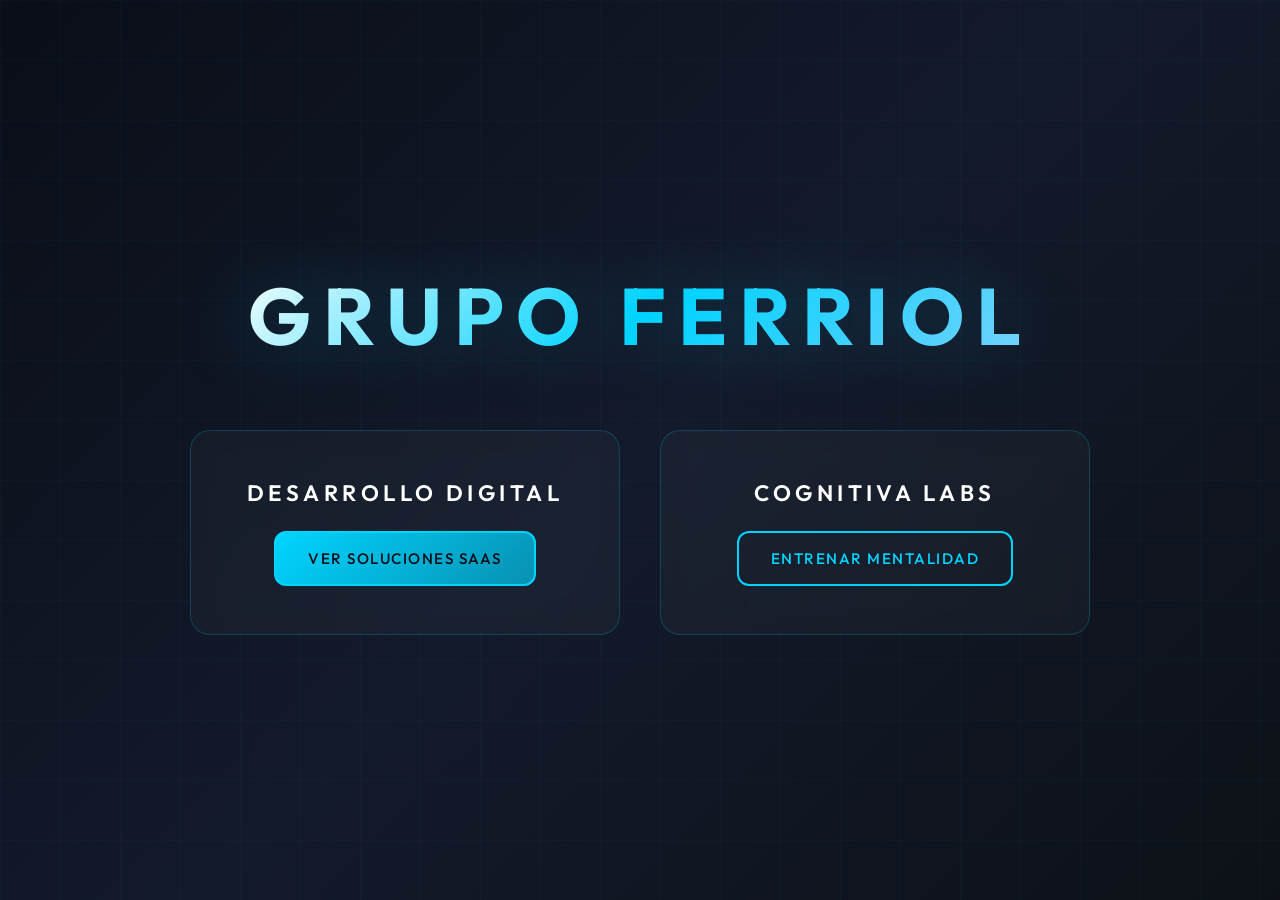
<file: index.html>
<!DOCTYPE html>
<html lang="es"
<head>
    <meta charset="UTF-8">
    <meta name="viewport" content="width=device-width, initial-scale=1.0">
    <title>GRUPO FERRIOL</title>
    <link href="https://fonts.googleapis.com/css2?family=Outfit:wght@300;500;700&display=swap" rel="stylesheet">
    <style>
        * {
            margin: 0;
            padding: 0;
            box-sizing: border-box;
        }

        body {
            font-family: 'Outfit', sans-serif;
            background: linear-gradient(135deg, #0a0e17 0%, #131a2b 50%, #0d1117 100%);
            min-height: 100vh;
            color: #ffffff;
            overflow-x: hidden;
        }

        /* Efecto sutil de grid en el fondo */
        body::before {
            content: '';
            position: fixed;
            top: 0;
            left: 0;
            width: 100%;
            height: 100%;
            background-image: 
                linear-gradient(rgba(0, 212, 255, 0.03) 1px, transparent 1px),
                linear-gradient(90deg, rgba(0, 212, 255, 0.03) 1px, transparent 1px);
            background-size: 60px 60px;
            pointer-events: none;
            z-index: 0;
        }

        .container {
            position: relative;
            z-index: 1;
            max-width: 1200px;
            margin: 0 auto;
            padding: 4rem 2rem;
            min-height: 100vh;
            display: flex;
            flex-direction: column;
            align-items: center;
            justify-content: center;
        }

        .main-title {
            font-size: clamp(2.5rem, 8vw, 5rem);
            font-weight: 700;
            letter-spacing: 0.15em;
            text-align: center;
            margin-bottom: 4rem;
            background: linear-gradient(135deg, #ffffff 0%, #00d4ff 50%, #7dd3fc 100%);
            -webkit-background-clip: text;
            -webkit-text-fill-color: transparent;
            background-clip: text;
            text-shadow: 0 0 80px rgba(0, 212, 255, 0.3);
        }

        .columns {
            display: grid;
            grid-template-columns: repeat(auto-fit, minmax(320px, 1fr));
            gap: 2.5rem;
            width: 100%;
            max-width: 900px;
        }

        .column {
            background: rgba(255, 255, 255, 0.03);
            border: 1px solid rgba(0, 212, 255, 0.2);
            border-radius: 20px;
            padding: 3rem;
            text-align: center;
            transition: all 0.4s cubic-bezier(0.4, 0, 0.2, 1);
            backdrop-filter: blur(10px);
            position: relative;
            overflow: hidden;
        }

        .column::before {
            content: '';
            position: absolute;
            top: 0;
            left: 0;
            right: 0;
            height: 3px;
            background: linear-gradient(90deg, #00d4ff, #38bdf8);
            opacity: 0;
            transition: opacity 0.4s ease;
        }

        .column:hover {
            transform: translateY(-8px);
            border-color: rgba(0, 212, 255, 0.5);
            box-shadow: 0 20px 60px rgba(0, 212, 255, 0.15);
        }

        .column:hover::before {
            opacity: 1;
        }

        .column-title {
            font-size: 1.4rem;
            font-weight: 600;
            letter-spacing: 0.2em;
            color: #ffffff;
            margin-bottom: 1.5rem;
            text-transform: uppercase;
        }

        .btn {
            display: inline-block;
            padding: 1rem 2rem;
            font-family: 'Outfit', sans-serif;
            font-size: 0.95rem;
            font-weight: 500;
            letter-spacing: 0.1em;
            text-transform: uppercase;
            text-decoration: none;
            border-radius: 12px;
            transition: all 0.3s ease;
            cursor: pointer;
            border: 2px solid transparent;
        }

        .btn-saas {
            background: linear-gradient(135deg, #00d4ff, #0891b2);
            color: #0a0e17;
            border-color: #00d4ff;
        }

        .btn-saas:hover {
            background: #00d4ff;
            color: #0a0e17;
            box-shadow: 0 0 30px rgba(0, 212, 255, 0.5);
            transform: scale(1.05);
        }

        .btn-mentalidad {
            background: transparent;
            color: #00d4ff;
            border-color: #00d4ff;
        }

        .btn-mentalidad:hover {
            background: rgba(0, 212, 255, 0.15);
            box-shadow: 0 0 30px rgba(0, 212, 255, 0.3);
            transform: scale(1.05);
        }

        @media (max-width: 768px) {
            .columns {
                grid-template-columns: 1fr;
            }
            
            .main-title {
                letter-spacing: 0.1em;
            }
        }
    </style>
</head>
<body>
    <div class="container">
        <h1 class="main-title">GRUPO FERRIOL</h1>
        
        <div class="columns">
            <div class="column">
                <h2 class="column-title">Desarrollo Digital</h2>
                <a href="https://wa.me/5493513703186?text=Hola%20Desarrollo%20Digital%2C%20vengo%20desde%20la%20web%20y%20quiero%20digitalizar%20mi%20negocio" target="_blank" rel="noopener noreferrer" class="btn btn-saas">Ver soluciones SaaS</a>
            </div>
            
            <div class="column">
                <h2 class="column-title">Cognitiva Labs</h2>
                <a href="https://wa.me/5493513703186?text=Hola%20Cognitiva%20Labs%2C%20quiero%20informaci%C3%B3n%20sobre%20el%20entrenamiento%20de%20mentalidad" target="_blank" rel="noopener noreferrer" class="btn btn-mentalidad">Entrenar mentalidad</a>
            </div>
        </div>
    </div>
</body>
</html>
</file>
